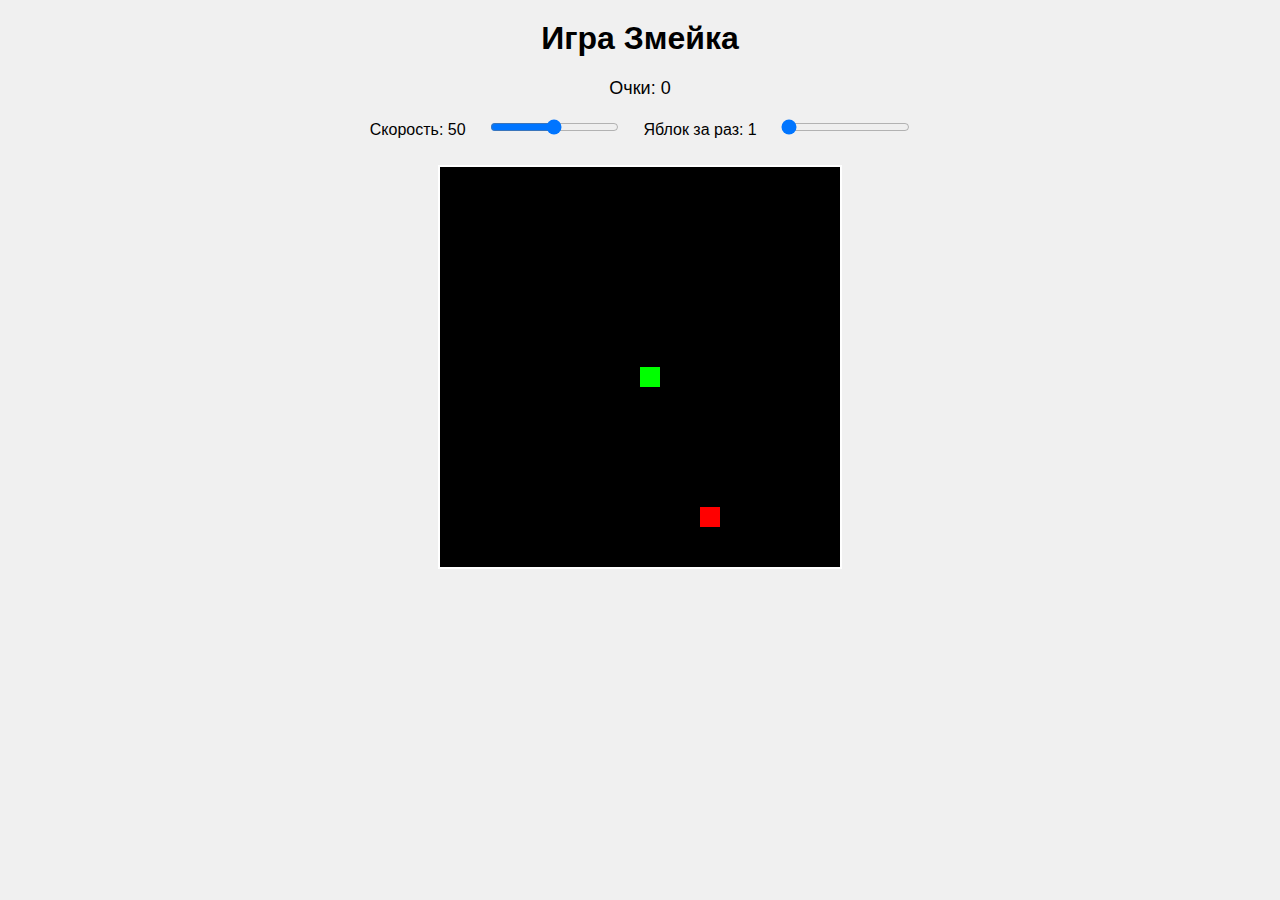
<file: index.html>
<!DOCTYPE html>
<html lang="ru">
<head>
    <meta charset="UTF-8">
    <meta name="viewport" content="width=device-width, initial-scale=1.0">
    <title>Змейка</title>
    <style>
        body {
            font-family: Arial, sans-serif;
            text-align: center;
            background-color: #f0f0f0;
            margin: 0;
            padding: 0;
        }

        h1 {
            margin-top: 20px;
        }

        #game-board {
            width: 400px;
            height: 400px;
            margin: 20px auto;
            background-color: #000;
            display: grid;
            grid-template-rows: repeat(20, 1fr);
            grid-template-columns: repeat(20, 1fr);
            border: 2px solid #fff;
            touch-action: none;
        }

        .cell {
            width: 20px;
            height: 20px;
        }

        .snake {
            background-color: #006400;
        }

        .snake-head {
            background-color: #0f0;
        }

        .food {
            background-color: #f00;
        }

        #score {
            font-size: 18px;
            margin: 10px;
        }

        #speed-control, #food-control {
            margin: 10px;
        }

        #speed-label, #food-label {
            font-size: 16px;
            margin: 10px;
        }
    </style>
</head>
<body>
    <h1>Игра Змейка</h1>
    <p id="score">Очки: 0</p>

    <label id="speed-label" for="speed-control">Скорость: 50</label>
    <input type="range" id="speed-control" min="1" max="100" value="50">

    <label id="food-label" for="food-control">Яблок за раз: 1</label>
    <input type="range" id="food-control" min="1" max="100" value="1">

    <div id="game-board"></div>

    <script>
        // Весь JavaScript остаётся без изменений
        const board = document.getElementById('game-board');
        const scoreElement = document.getElementById('score');
        const speedControl = document.getElementById('speed-control');
        const speedLabel = document.getElementById('speed-label');
        const foodControl = document.getElementById('food-control');
        const foodLabel = document.getElementById('food-label');
        const boardSize = 20;
        let snake = [{ x: 10, y: 10 }];
        let direction = null;
        let food = [];
        let score = 0;
        let gameInterval;
        let speed = 50;
        let foodCount = 1;

        function createBoard() {
            for (let i = 0; i < boardSize * boardSize; i++) {
                const cell = document.createElement('div');
                cell.classList.add('cell');
                board.appendChild(cell);
            }
        }

        function updateBoard() {
            const cells = document.querySelectorAll('.cell');
            cells.forEach(cell => cell.className = 'cell');
            snake.forEach((segment, index) => {
                const indexInBoard = segment.y * boardSize + segment.x;
                if (index === 0) {
                    cells[indexInBoard].classList.add('snake-head');
                } else {
                    cells[indexInBoard].classList.add('snake');
                }
            });
            food.forEach(item => {
                const foodIndex = item.y * boardSize + item.x;
                cells[foodIndex].classList.add('food');
            });
        }

        function moveSnake() {
            if (!direction) return;
            const head = { x: snake[0].x + direction.x, y: snake[0].y + direction.y };
            if (
                head.x < 0 || head.x >= boardSize ||
                head.y < 0 || head.y >= boardSize ||
                snake.some(segment => segment.x === head.x && segment.y === head.y)
            ) {
                alert(`Игра окончена! Ваши очки: ${score}`);
                resetGame();
                return;
            }
            snake.unshift(head);
            let eatenFood = false;
            food.forEach((item, index) => {
                if (head.x === item.x && head.y === item.y) {
                    score++;
                    food.splice(index, 1);
                    eatenFood = true;
                }
            });
            if (eatenFood) {
                generateFood();
            } else {
                snake.pop();
            }
        }

        function generateFood() {
            while (food.length < foodCount) {
                const newFood = {
                    x: Math.floor(Math.random() * boardSize),
                    y: Math.floor(Math.random() * boardSize)
                };
                if (!snake.some(segment => segment.x === newFood.x && segment.y === newFood.y)) {
                    food.push(newFood);
                }
            }
        }

        function resetGame() {
            snake = [{ x: 10, y: 10 }];
            direction = null;
            food = [];
            score = 0;
            scoreElement.textContent = `Очки: ${score}`;
            generateFood();
            updateBoard();
        }

        let startX = 0, startY = 0;
        board.addEventListener('touchstart', (e) => {
            const touch = e.touches[0];
            startX = touch.clientX;
            startY = touch.clientY;
        });

        board.addEventListener('touchmove', (e) => {
            e.preventDefault();
        });

        board.addEventListener('touchend', (e) => {
            const touch = e.changedTouches[0];
            const endX = touch.clientX;
            const endY = touch.clientY;
            const deltaX = endX - startX;
            const deltaY = endY - startY;
            if (Math.abs(deltaX) > Math.abs(deltaY)) {
                if (deltaX > 0 && (!direction || direction.x !== -1)) direction = { x: 1, y: 0 };
                else if (deltaX < 0 && (!direction || direction.x !== 1)) direction = { x: -1, y: 0 };
            } else {
                if (deltaY > 0 && (!direction || direction.y !== -1)) direction = { x: 0, y: 1 };
                else if (deltaY < 0 && (!direction || direction.y !== 1)) direction = { x: 0, y: -1 };
            }
        });

        speedControl.addEventListener('input', (e) => {
            speed = parseInt(e.target.value);
            speedLabel.textContent = `Скорость: ${speed}`;
            clearInterval(gameInterval);
            gameInterval = setInterval(gameLoop, 500 - speed * 5);
        });

        foodControl.addEventListener('input', (e) => {
            foodCount = parseInt(e.target.value);
            foodLabel.textContent = `Яблок за раз: ${foodCount}`;
            food = [];
            generateFood();
        });

        function gameLoop() {
            moveSnake();
            updateBoard();
            scoreElement.textContent = `Очки: ${score}`;
        }

        createBoard();
        updateBoard();
        generateFood();
        gameInterval = setInterval(gameLoop, 500 - speed * 5);
    </script>
</body>
</html>
</file>
